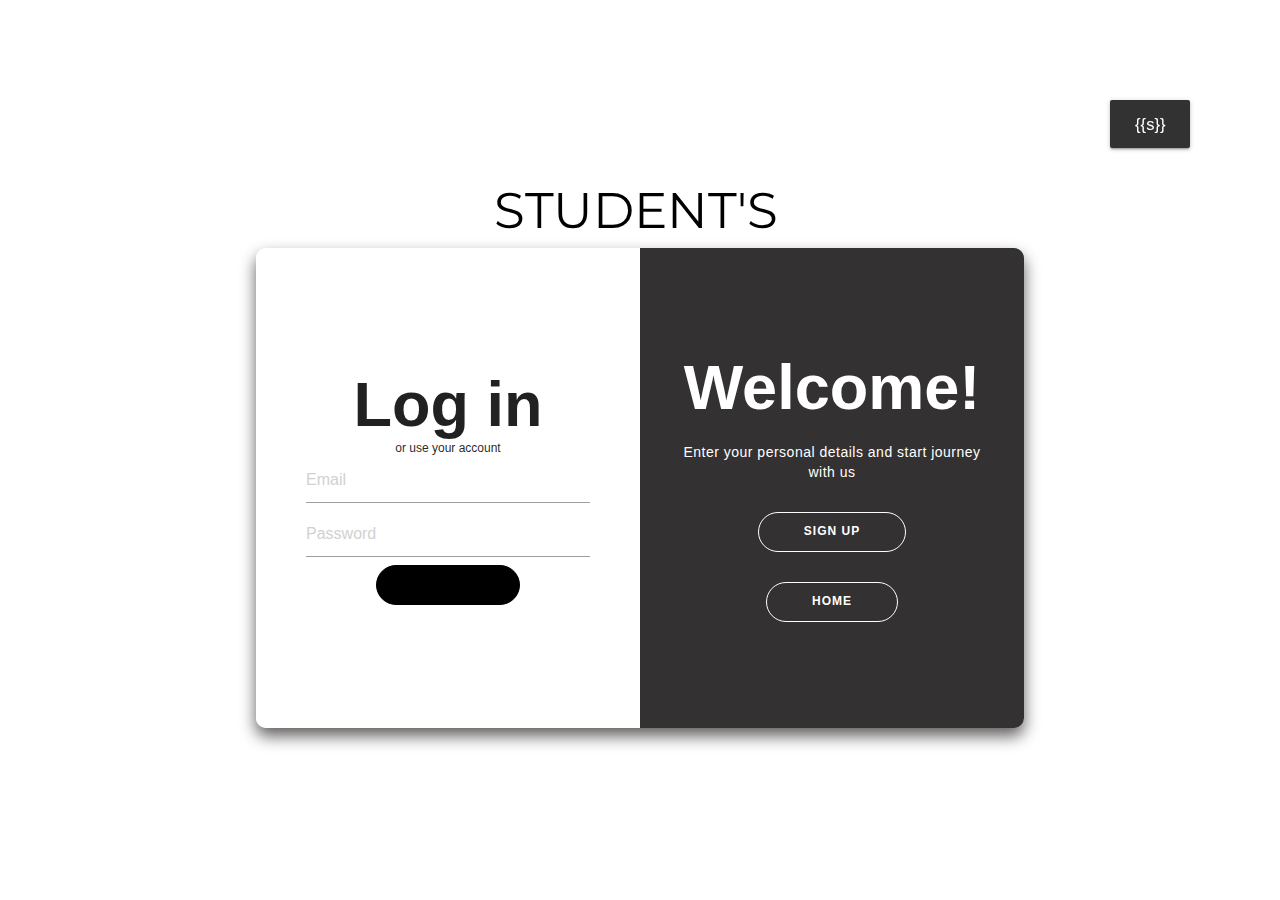
<file: templates/login.html>
<!DOCTYPE html>
<html lang="en">

<head>
	<meta charset="UTF-8">
	<title>Login</title>
	<link rel='stylesheet' href='https://cdnjs.cloudflare.com/ajax/libs/font-awesome/5.14.0/css/all.min.css'>

</head>
<link rel="stylesheet" href="https://cdnjs.cloudflare.com/ajax/libs/materialize/1.0.0/css/materialize.min.css">

<!-- Compiled and minified JavaScript -->
<script src="https://cdnjs.cloudflare.com/ajax/libs/materialize/1.0.0/js/materialize.min.js"></script>


<style>
	@import url('https://fonts.googleapis.com/css?family=Montserrat:400,800');

	* {
		box-sizing: border-box;
		/* background-color: #615d5d; */
	}

	html ::-webkit-scrollbar {
		width: 0px;
	}

	body {
		background-image: url("https://www.pexels.com/photo/white-framed-rectangular-mirror-159935/.jpg");
		display: flex;
		background-repeat: no-repeat;
		background-size: cover;
		justify-content: center;
		align-items: center;
		flex-direction: column;
		font-family: 'Montserrat', sans-serif;
		height: 100vh;
		/* margin: -20px 0 50px; */
	}

	h1 {
		font-weight: bold;
		margin: 0;
	}

	h2 {
		text-align: center;
	}

	p {
		font-size: 14px;
		font-weight: 100;
		line-height: 20px;
		letter-spacing: 0.5px;
		margin: 20px 0 30px;
	}

	span {
		font-size: 12px;
	}

	a {
		color: #fff;
		font-size: 12px;
		text-decoration: none;
		margin: 15px 0;
	}

	button {
		border-radius: 20px;
		border: 1px solid #000000;
		background-color: #000000;
		color: #000000;
		font-size: 12px;
		font-weight: bold;
		padding: 12px 45px;
		letter-spacing: 1px;
		text-transform: uppercase;
		transition: transform 80ms ease-in;
	}

	button:active {
		transform: scale(0.95);
	}

	button:focus {
		outline: none;
	}

	button.ghost {
		background-color: transparent;
		border-color: #ffffff;
		color: #FFFFFF;
	}

	form {
		background-color: #FFFFFF;
		display: flex;
		align-items: center;
		justify-content: center;
		flex-direction: column;
		padding: 0 50px;
		height: 100%;
		text-align: center;
	}

	input {
		background-color: #eee;
		border: none;
		padding: 12px 15px;
		margin: 8px 0;
		width: 100%;
	}

	.container {
		background-color: #fff;
		border-radius: 10px;
		box-shadow: 0 14px 28px rgba(rgb(65, 61, 61)),
			0 10px 10px rgba(white);
		position: relative;
		overflow: hidden;
		width: 768px;
		max-width: 100%;
		min-height: 480px;
		box-shadow: 0px 8px 16px #615d5d;
	}

	.form-container {
		position: absolute;
		top: 0;
		height: 100%;
		transition: all 0.6s ease-in-out;
	}

	.sign-in-container {
		left: 0;
		width: 50%;
		z-index: 2;
	}

	.container.right-panel-active .sign-in-container {
		transform: translateX(100%);
	}

	.sign-up-container {
		left: 0;
		width: 50%;
		opacity: 0;
		z-index: 1;
	}

	.container.right-panel-active .sign-up-container {
		transform: translateX(100%);
		opacity: 1;
		z-index: 5;
		animation: show 0.6s;
	}

	@keyframes show {

		0%,
		49.99% {
			opacity: 0;
			z-index: 1;
		}

		50%,
		100% {
			opacity: 1;
			z-index: 5;
		}
	}

	.overlay-container {
		position: absolute;
		top: 0;
		left: 50%;
		width: 50%;
		height: 100%;
		overflow: hidden;
		transition: transform 0.6s ease-in-out;
		z-index: 100;
	}

	.container.right-panel-active .overlay-container {
		transform: translateX(-100%);
	}

	.overlay {
		background: #333131;
		background: -webkit-linear-gradient(to right, );
		background: linear-gradient(to right, );
		background-repeat: no-repeat;
		background-size: cover;
		background-position: 0 0;
		color: #FFFFFF;
		position: relative;
		left: -100%;
		height: 100%;
		width: 200%;
		transform: translateX(0);
		transition: transform 0.6s ease-in-out;
	}

	.container.right-panel-active .overlay {
		transform: translateX(50%);
	}

	.overlay-panel {
		position: absolute;
		display: flex;
		align-items: center;
		justify-content: center;
		flex-direction: column;
		padding: 0 40px;
		text-align: center;
		top: 0;
		height: 100%;
		width: 50%;
		transform: translateX(0);
		transition: transform 0.6s ease-in-out;
	}

	.overlay-left {
		transform: translateX(-20%);
	}

	.container.right-panel-active .overlay-left {
		transform: translateX(0);
	}

	.overlay-right {
		right: 0;
		transform: translateX(0);
	}

	.container.right-panel-active .overlay-right {
		transform: translateX(20%);
	}

	.social-container {
		margin: 20px 0;
	}

	.social-container a {
		border: 1px solid #DDDDDD;
		border-radius: 50%;
		display: inline-flex;
		justify-content: center;
		align-items: center;
		margin: 0 5px;
		height: 40px;
		width: 40px;
	}

	@import url('https://fonts.googleapis.com/css2?family=Poppins:wght@200;300;400;500;600;700&display=swap');

	* {
		margin: 0;
		padding: 0;
		box-sizing: border-box;
		font-family: 'Poppins', sans-serif;
	}

	::selection {
		color: #000;
		background: #fff;
	}

	nav {
		position: fixed;
		background: #000000;
		width: 100%;
		padding: 10px 0;
		z-index: 12;
		margin: -196px -964px;
		height: 11%;
	}

	nav .menu {
		max-width: 1250px;
		margin: auto;
		display: flex;
		align-items: center;
		justify-content: space-between;
		padding: 0 20px;
	}

	.menu .logo a {
		text-decoration: none;
		color: #fff;
		font-size: 35px;
		font-weight: 600;
	}

	.menu ul {
		display: inline-flex;
	}

	.menu ul li {
		list-style: none;
		margin-left: 7px;
	}

	.menu ul li:first-child {
		margin-left: 0px;
	}

	.menu ul li a {
		text-decoration: none;
		color: #fff;
		font-size: 18px;
		font-weight: 500;
		padding: 8px 15px;
		border-radius: 5px;
		transition: all 0.3s ease;
	}

	.menu ul li a:hover {
		background: #fff;
		color: black;
	}

	.img {
		background: url('img3.jpg')no-repeat;
		width: 100%;
		height: 100vh;
		background-size: cover;
		background-position: center;
		position: relative;
	}

	.img::before {
		content: '';
		position: absolute;
		height: 100%;
		width: 100%;
		background: rgba(0, 0, 0, 0.4);
	}

	.center {
		position: absolute;
		top: 52%;
		left: 50%;
		transform: translate(-50%, -50%);
		width: 100%;
		padding: 0 20px;
		text-align: center;
	}

	.center .title {
		color: #fff;
		font-size: 55px;
		font-weight: 600;
	}

	.center .sub_title {
		color: #fff;
		font-size: 52px;
		font-weight: 600;
	}

	.center .btns {
		margin-top: 20px;
	}

	.center .btns button {
		height: 55px;
		width: 170px;
		border-radius: 5px;
		border: none;
		margin: 0 10px;
		border: 2px solid white;
		font-size: 20px;
		font-weight: 500;
		padding: 0 10px;
		cursor: pointer;
		outline: none;
		transition: all 0.3s ease;
	}

	.center .btns button:first-child {
		color: #fff;
		background: #000000;
	}

	.btns button:first-child:hover {
		background: white;
		color: black;
	}

	.btns button:last-child {
		background: white;
		color: black;
	}

	.student {
		font-family: 'Montserrat', sans-serif;
		font-size: 50px;
		color: #000;
		margin-left: 238px;
		text-transform: uppercase;
	}
</style>

<body>

	<div>
		<span class="student">Student's</span>
		<div class="container" id="container">
			<div class="form-container sign-up-container">
				<form id="signup" action="/login" method="post">
					<h1>Create Account</h1>

					<span>or use your email for registration</span>
					<input id="name" type="text" placeholder="Name" name="name" required />
					<input id="email" type="email" placeholder="Email" name="email" required />
					<input id="password" type="password" placeholder="Password" name="password" required />
					<button style="color: #FFFFFF;" type="submit">Sign Up</button>
				</form>
			</div>
			<div class="form-container sign-in-container">
				<form id="login" action="/login" method="post">
					<h1>Log in</h1>
					<!-- <div class="social-container">
					<a class="social"><i onclick="loginWithGoogle()"class="fab fa-google-plus-g"></i></a>
				</div> -->
					<span>or use your account</span>
					<input id="email1" type="email" placeholder="Email" name="email1" required>
					<input id="password1" type="password" placeholder="Password" name="password1" required>
					<!--<button onclick="reset()">Forgot your password?</button>-->
					<button type="submit">Sign In</button>
				</form>
			</div>
			<div class="overlay-container">
				<div class="overlay">
					<div class="overlay-panel overlay-left">
						<h1>Welcome Back!</h1>
						<p>To keep connected with us please login with your personal info</p>
						<button class="ghost" id="signIn" style="background-color: #000000;">Sign In</button>
					</div>
					<div class="overlay-panel overlay-right">
						<h1>Welcome!</h1>
						<p>Enter your personal details and start journey with us</p>
						<button class="ghost" id="signUp">Sign Up</button>

						<a href="/"><button class="ghost">Home</a></button>
					</div>
				</div>
			</div>
		</div>
	</div>
	<script>

		const signUpButton = document.getElementById('signUp');
		const signInButton = document.getElementById('signIn');
		const container = document.getElementById('container');
		const ishan = "{{s}}"

		signUpButton.addEventListener('click', () => {
			container.classList.add("right-panel-active");
		});

		signInButton.addEventListener('click', () => {
			container.classList.remove("right-panel-active");
		});
		window.addEventListener('load',
			function () {
				if (ishan==""){
					
				}else{
					M.toast({ html: ishan })
				}
				if (ishan=="Login successful"){
					window.location.href = "/"
				}
				// window.location.href = "/"
			});
	</script>



</body>

</html>
</file>
